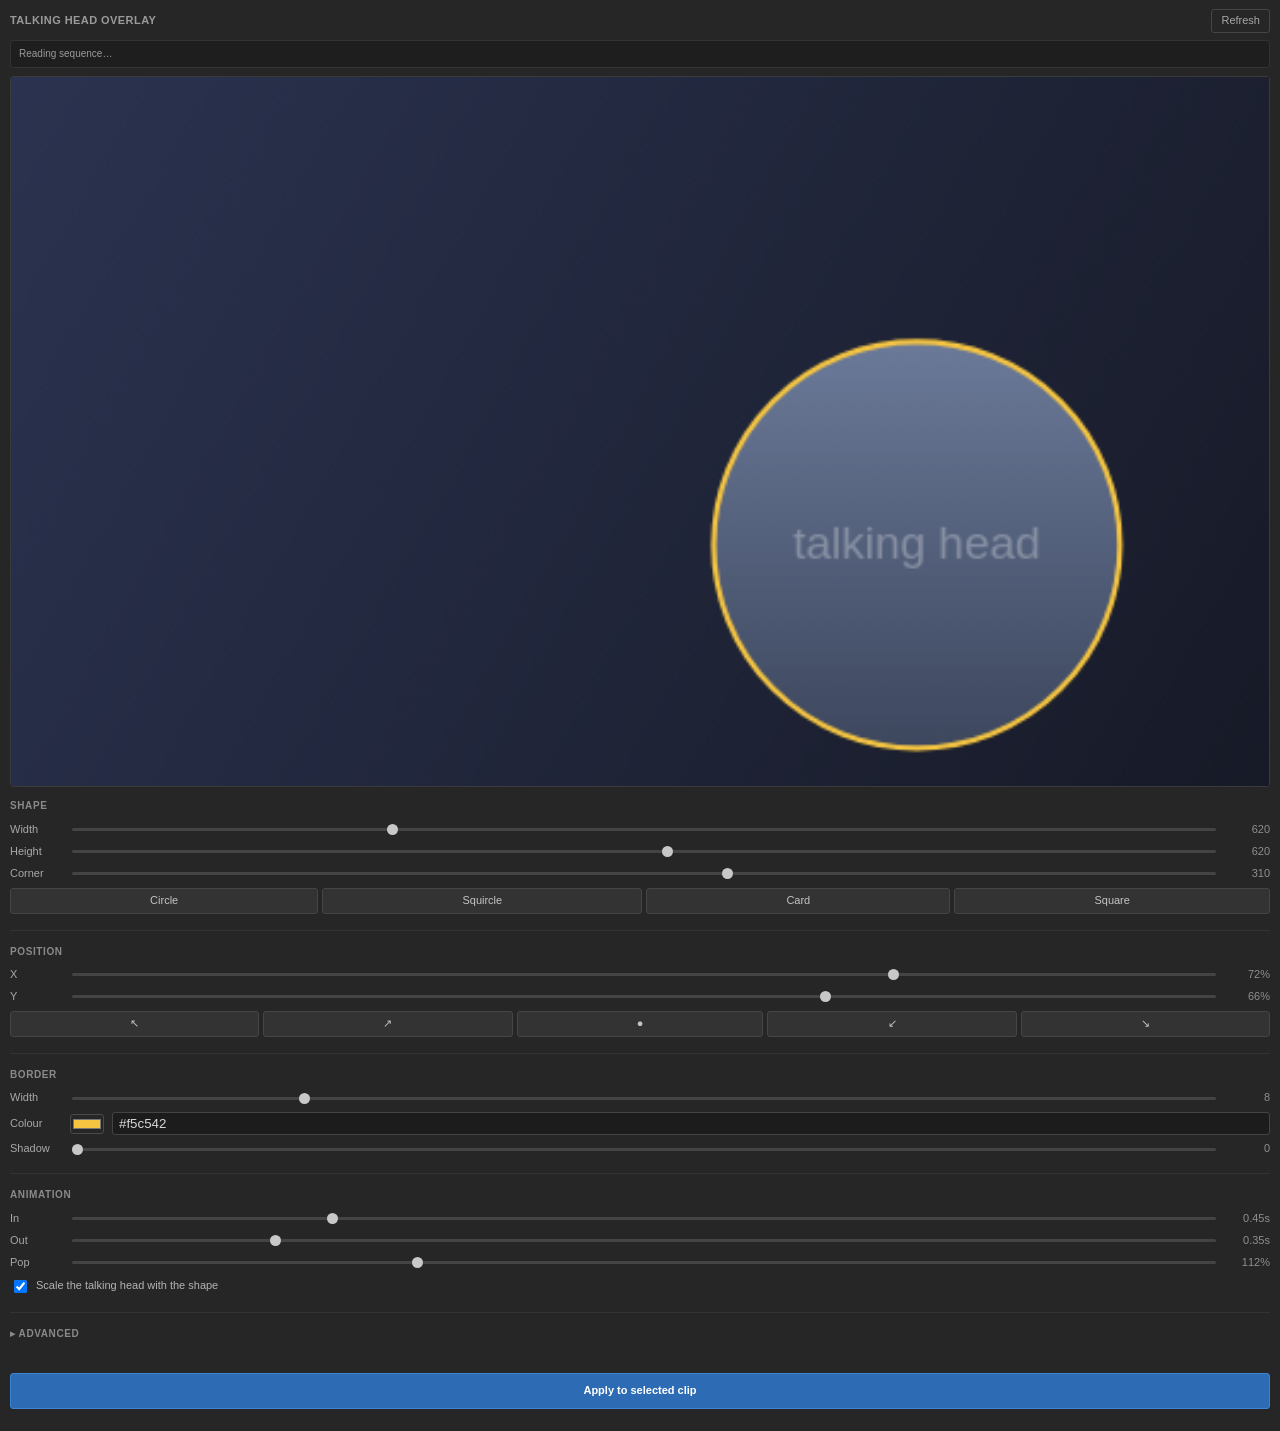
<file: premiere-talking-head-overlay/index.html>
<!DOCTYPE html>
<html lang="en">
<head>
  <meta charset="utf-8">
  <title>Talking Head Overlay</title>
  <link rel="stylesheet" href="css/style.css">
</head>
<body>

<header class="bar">
  <span class="title">Talking Head Overlay</span>
  <button id="refresh" class="ghost" title="Re-read the sequence and selection">Refresh</button>
</header>

<div id="context" class="context">Reading sequence&hellip;</div>

<canvas id="preview" class="preview"></canvas>

<section class="group">
  <h2>Shape</h2>
  <div class="row">
    <label for="width">Width</label>
    <input type="range" id="width" min="120" max="1920" step="10" value="620">
    <output id="widthOut">620</output>
  </div>
  <div class="row">
    <label for="height">Height</label>
    <input type="range" id="height" min="120" max="1080" step="10" value="620">
    <output id="heightOut">620</output>
  </div>
  <div class="row">
    <label for="radius">Corner</label>
    <input type="range" id="radius" min="0" max="540" step="2" value="310">
    <output id="radiusOut">310</output>
  </div>
  <div class="row buttons">
    <button data-preset="circle" class="chip">Circle</button>
    <button data-preset="squircle" class="chip">Squircle</button>
    <button data-preset="card" class="chip">Card</button>
    <button data-preset="square" class="chip">Square</button>
  </div>
</section>

<section class="group">
  <h2>Position</h2>
  <div class="row">
    <label for="posX">X</label>
    <input type="range" id="posX" min="0" max="100" step="0.5" value="72">
    <output id="posXOut">72%</output>
  </div>
  <div class="row">
    <label for="posY">Y</label>
    <input type="range" id="posY" min="0" max="100" step="0.5" value="66">
    <output id="posYOut">66%</output>
  </div>
  <div class="row buttons">
    <button data-corner="tl" class="chip">↖</button>
    <button data-corner="tr" class="chip">↗</button>
    <button data-corner="c"  class="chip">●</button>
    <button data-corner="bl" class="chip">↙</button>
    <button data-corner="br" class="chip">↘</button>
  </div>
</section>

<section class="group">
  <h2>Border</h2>
  <div class="row">
    <label for="borderWidth">Width</label>
    <input type="range" id="borderWidth" min="0" max="40" step="1" value="8">
    <output id="borderWidthOut">8</output>
  </div>
  <div class="row">
    <label for="borderColor">Colour</label>
    <input type="color" id="borderColor" value="#f5c542">
    <input type="text" id="borderHex" class="hex" value="#f5c542" spellcheck="false">
  </div>
  <div class="row">
    <label for="shadow">Shadow</label>
    <input type="range" id="shadow" min="0" max="60" step="1" value="0">
    <output id="shadowOut">0</output>
  </div>
</section>

<section class="group">
  <h2>Animation</h2>
  <div class="row">
    <label for="inDur">In</label>
    <input type="range" id="inDur" min="0" max="2" step="0.05" value="0.45">
    <output id="inDurOut">0.45s</output>
  </div>
  <div class="row">
    <label for="outDur">Out</label>
    <input type="range" id="outDur" min="0" max="2" step="0.05" value="0.35">
    <output id="outDurOut">0.35s</output>
  </div>
  <div class="row">
    <label for="overshoot">Pop</label>
    <input type="range" id="overshoot" min="100" max="140" step="1" value="112">
    <output id="overshootOut">112%</output>
  </div>
  <div class="row check">
    <label><input type="checkbox" id="animateHead" checked> Scale the talking head with the shape</label>
  </div>
</section>

<section class="group collapsed" id="advanced">
  <h2 class="toggle">Advanced</h2>
  <div class="body">
    <div class="row check">
      <label><input type="checkbox" id="clipTimeBase"> Keyframe times are clip-relative</label>
    </div>
    <p class="hint">
      Premiere is inconsistent across versions about whether keyframe times on a
      timeline clip are measured from the start of the sequence or the start of
      the clip. If the pop lands in the wrong place, flip this and re-apply.
    </p>
    <div class="row check">
      <label><input type="checkbox" id="keepAssets" checked> Keep generated PNGs on disk</label>
    </div>
  </div>
</section>

<div class="actions">
  <button id="apply" class="primary">Apply to selected clip</button>
</div>

<pre id="status" class="status"></pre>

<script src="js/CSInterface.js"></script>
<script src="js/shapes.js"></script>
<script src="js/main.js"></script>
</body>
</html>
</file>
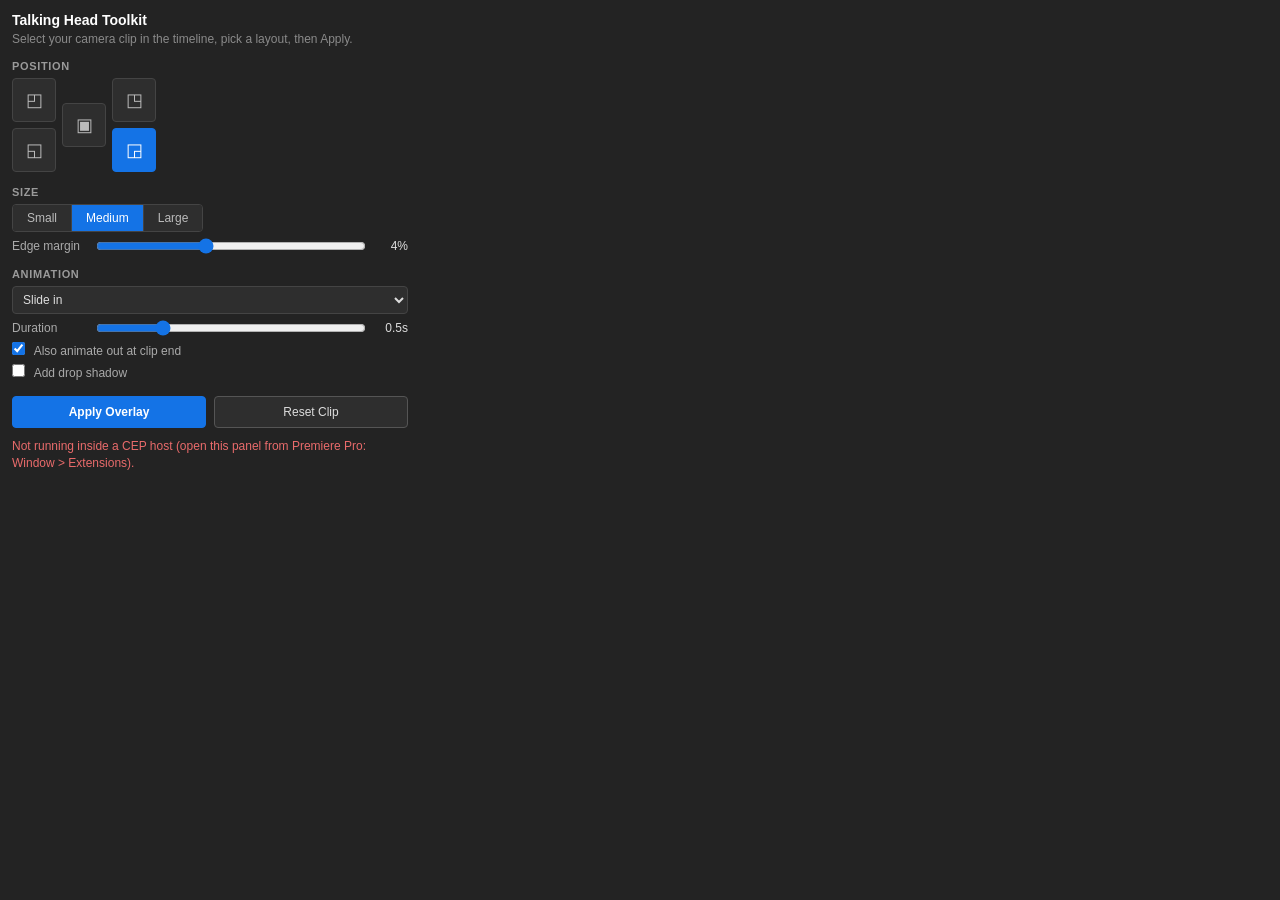
<file: premiere-talking-head/index.html>
<!DOCTYPE html>
<html>
<head>
  <meta charset="utf-8">
  <title>Talking Head Toolkit</title>
  <link rel="stylesheet" href="css/style.css">
</head>
<body>
  <div class="panel">
    <h1>Talking Head Toolkit</h1>
    <p class="hint">Select your camera clip in the timeline, pick a layout, then Apply.</p>

    <section>
      <h2>Position</h2>
      <div class="corner-grid" id="cornerGrid">
        <button class="corner" data-corner="tl" title="Top left">◰</button>
        <button class="corner" data-corner="tr" title="Top right">◳</button>
        <button class="corner" data-corner="center" title="Center">▣</button>
        <button class="corner" data-corner="bl" title="Bottom left">◱</button>
        <button class="corner active" data-corner="br" title="Bottom right">◲</button>
      </div>
    </section>

    <section>
      <h2>Size</h2>
      <div class="row">
        <div class="seg" id="sizeSeg">
          <button data-size="25">Small</button>
          <button data-size="33" class="active">Medium</button>
          <button data-size="45">Large</button>
        </div>
      </div>
      <div class="row">
        <label for="margin">Edge margin</label>
        <input type="range" id="margin" min="0" max="10" step="1" value="4">
        <span class="value" id="marginVal">4%</span>
      </div>
    </section>

    <section>
      <h2>Animation</h2>
      <div class="row">
        <select id="animIn">
          <option value="none">None (static overlay)</option>
          <option value="slide" selected>Slide in</option>
          <option value="pop">Pop in</option>
          <option value="fade">Fade in</option>
          <option value="slidefade">Slide + fade in</option>
        </select>
      </div>
      <div class="row">
        <label for="duration">Duration</label>
        <input type="range" id="duration" min="0.2" max="1.5" step="0.1" value="0.5">
        <span class="value" id="durationVal">0.5s</span>
      </div>
      <div class="row checkbox">
        <label><input type="checkbox" id="animOut" checked> Also animate out at clip end</label>
      </div>
      <div class="row checkbox">
        <label><input type="checkbox" id="dropShadow"> Add drop shadow</label>
      </div>
    </section>

    <div class="actions">
      <button id="applyBtn" class="primary">Apply Overlay</button>
      <button id="resetBtn">Reset Clip</button>
    </div>

    <div id="status" class="status"></div>
  </div>

  <script src="js/CSInterface.js"></script>
  <script src="js/main.js"></script>
</body>
</html>
</file>
<file: premiere-talking-head-overlay/css/style.css>
/* Tuned to sit quietly next to Premiere's own dark UI. */

* { box-sizing: border-box; }

body {
  margin: 0;
  padding: 0 10px 12px;
  font: 11px/1.45 -apple-system, "Segoe UI", Roboto, sans-serif;
  color: #d6d6d6;
  background: #262626;
  -webkit-user-select: none;
  user-select: none;
}

.bar {
  display: flex;
  align-items: center;
  justify-content: space-between;
  padding: 9px 0 7px;
  position: sticky;
  top: 0;
  background: #262626;
  z-index: 2;
}

.title {
  font-size: 11px;
  font-weight: 600;
  letter-spacing: 0.04em;
  text-transform: uppercase;
  color: #9a9a9a;
}

.context {
  padding: 6px 8px;
  margin-bottom: 8px;
  border-radius: 3px;
  background: #1e1e1e;
  border: 1px solid #333;
  color: #9a9a9a;
  font-size: 10px;
  white-space: pre-wrap;
}

.context.ok { color: #b8ccb0; border-color: #3c4a38; }
.context.warn { color: #e0c07a; border-color: #4d4229; }
.context.err { color: #e39a9a; border-color: #4f3131; }

.preview {
  display: block;
  width: 100%;
  height: auto;
  margin-bottom: 12px;
  border: 1px solid #3a3a3a;
  border-radius: 3px;
  background: #111;
}

.group {
  margin-bottom: 14px;
  padding-bottom: 10px;
  border-bottom: 1px solid #333;
}

.group:last-of-type { border-bottom: none; }

h2 {
  margin: 0 0 8px;
  font-size: 10px;
  font-weight: 600;
  letter-spacing: 0.06em;
  text-transform: uppercase;
  color: #8a8a8a;
}

.row {
  display: flex;
  align-items: center;
  gap: 8px;
  margin-bottom: 6px;
}

.row label {
  flex: 0 0 52px;
  color: #a8a8a8;
}

.row input[type="range"] {
  flex: 1 1 auto;
  min-width: 0;
  height: 3px;
  -webkit-appearance: none;
  background: #444;
  border-radius: 2px;
  outline: none;
}

.row input[type="range"]::-webkit-slider-thumb {
  -webkit-appearance: none;
  width: 11px;
  height: 11px;
  border-radius: 50%;
  background: #c8c8c8;
  cursor: pointer;
}

.row input[type="range"]:hover::-webkit-slider-thumb { background: #fff; }

.row output {
  flex: 0 0 44px;
  text-align: right;
  color: #8f8f8f;
  font-variant-numeric: tabular-nums;
}

.row input[type="color"] {
  width: 34px;
  height: 20px;
  padding: 0;
  border: 1px solid #4a4a4a;
  border-radius: 3px;
  background: none;
  cursor: pointer;
}

.hex {
  flex: 1 1 auto;
  min-width: 0;
  padding: 3px 6px;
  color: #d6d6d6;
  background: #1c1c1c;
  border: 1px solid #444;
  border-radius: 3px;
  font-family: inherit;
  text-transform: lowercase;
}

.row.check label {
  flex: 1 1 auto;
  display: flex;
  align-items: center;
  gap: 6px;
  color: #b4b4b4;
  cursor: pointer;
}

.row.buttons {
  gap: 4px;
  flex-wrap: wrap;
}

button {
  font: inherit;
  cursor: pointer;
  border-radius: 3px;
}

.chip {
  flex: 1 1 auto;
  padding: 4px 6px;
  color: #c4c4c4;
  background: #333;
  border: 1px solid #454545;
}

.chip:hover { background: #3d3d3d; color: #fff; }

.ghost {
  padding: 3px 9px;
  color: #a8a8a8;
  background: transparent;
  border: 1px solid #454545;
}

.ghost:hover { color: #fff; border-color: #666; }

.actions { margin: 4px 0 10px; }

.primary {
  width: 100%;
  padding: 9px;
  font-weight: 600;
  color: #fff;
  background: #2d6cb5;
  border: 1px solid #3b83d4;
}

.primary:hover { background: #3579c6; }
.primary:disabled { opacity: 0.5; cursor: default; }

.hint {
  margin: 4px 0 8px;
  color: #7d7d7d;
  font-size: 10px;
  line-height: 1.5;
}

#advanced h2 { cursor: pointer; }
#advanced h2::before { content: "▸ "; }
#advanced:not(.collapsed) h2::before { content: "▾ "; }
#advanced.collapsed .body { display: none; }

.status {
  margin: 0;
  padding: 0;
  max-height: 190px;
  overflow-y: auto;
  color: #7f7f7f;
  font-family: ui-monospace, Menlo, Consolas, monospace;
  font-size: 10px;
  line-height: 1.5;
  white-space: pre-wrap;
  word-break: break-word;
  -webkit-user-select: text;
  user-select: text;
}

.status .e { color: #e39a9a; }
.status .s { color: #b8ccb0; }
</file>
<file: premiere-talking-head/css/style.css>
/* Styled to sit comfortably in Premiere's dark UI. */
* { box-sizing: border-box; margin: 0; padding: 0; }

body {
  background: #232323;
  color: #d6d6d6;
  font-family: "Segoe UI", "Helvetica Neue", Arial, sans-serif;
  font-size: 12px;
  -webkit-user-select: none;
  user-select: none;
}

.panel { padding: 12px; max-width: 420px; }

h1 { font-size: 14px; font-weight: 600; color: #fff; margin-bottom: 4px; }
h2 {
  font-size: 11px; font-weight: 600; text-transform: uppercase;
  letter-spacing: 0.06em; color: #9a9a9a; margin: 14px 0 6px;
}
.hint { color: #8a8a8a; margin-bottom: 4px; }

/* corner picker */
.corner-grid {
  display: grid;
  grid-template-columns: repeat(3, 44px);
  grid-template-rows: repeat(2, 44px);
  gap: 6px;
}
.corner {
  background: #2e2e2e; border: 1px solid #444; border-radius: 4px;
  color: #bbb; font-size: 18px; cursor: pointer;
}
.corner:nth-child(1) { grid-column: 1; grid-row: 1; }
.corner:nth-child(2) { grid-column: 3; grid-row: 1; }
.corner:nth-child(3) { grid-column: 2; grid-row: 1 / span 2; align-self: center; height: 44px; }
.corner:nth-child(4) { grid-column: 1; grid-row: 2; }
.corner:nth-child(5) { grid-column: 3; grid-row: 2; }
.corner:hover { background: #3a3a3a; }
.corner.active { background: #1473e6; border-color: #1473e6; color: #fff; }

/* rows / segmented control */
.row { display: flex; align-items: center; gap: 8px; margin: 6px 0; }
.row label { min-width: 76px; color: #aaa; }
.row .value { min-width: 34px; text-align: right; color: #ddd; }
.row.checkbox label { min-width: 0; cursor: pointer; }

.seg { display: flex; border: 1px solid #444; border-radius: 4px; overflow: hidden; }
.seg button {
  background: #2e2e2e; color: #bbb; border: none; padding: 6px 14px;
  cursor: pointer; border-right: 1px solid #444; font-size: 12px;
}
.seg button:last-child { border-right: none; }
.seg button:hover { background: #3a3a3a; }
.seg button.active { background: #1473e6; color: #fff; }

input[type="range"] { flex: 1; accent-color: #1473e6; }
select {
  flex: 1; background: #2e2e2e; color: #ddd; border: 1px solid #444;
  border-radius: 4px; padding: 5px 6px; font-size: 12px;
}
input[type="checkbox"] { accent-color: #1473e6; margin-right: 6px; }

/* actions */
.actions { display: flex; gap: 8px; margin-top: 16px; }
.actions button {
  flex: 1; padding: 8px 0; border-radius: 4px; border: 1px solid #555;
  background: #2e2e2e; color: #ddd; font-size: 12px; cursor: pointer;
}
.actions button:hover { background: #3a3a3a; }
.actions button.primary { background: #1473e6; border-color: #1473e6; color: #fff; font-weight: 600; }
.actions button.primary:hover { background: #2b84f0; }

/* status line */
.status { margin-top: 10px; min-height: 28px; line-height: 1.4; color: #8a8a8a; }
.status.ok { color: #6ccb5f; }
.status.error { color: #e96b6b; }
</file>
